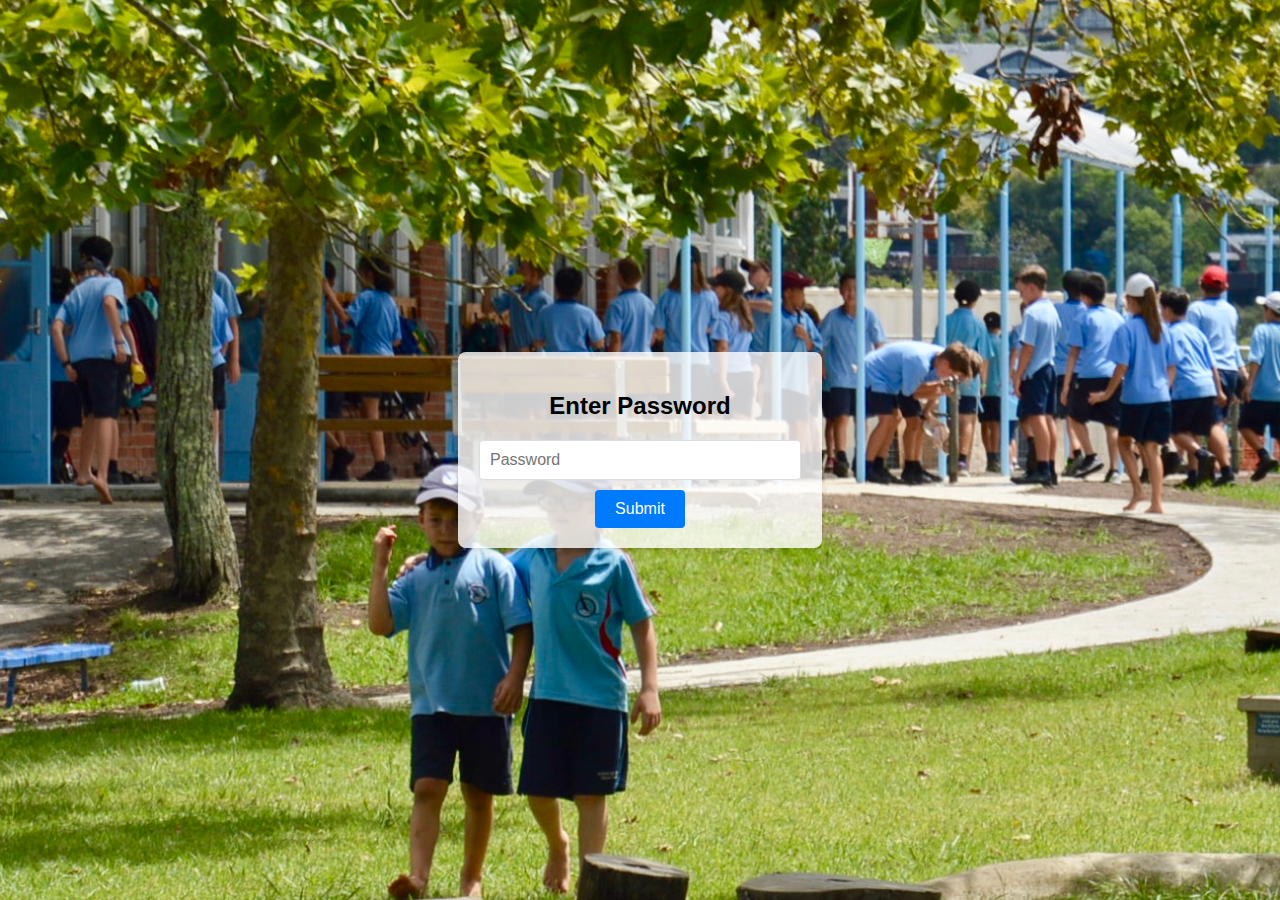
<file: index.html>
<!DOCTYPE html>
<html lang="en">
<head>
  <meta charset="UTF-8">
  <meta name="viewport" content="width=device-width, initial-scale=1.0">
  <title>Password Protected Website</title>
  <style>
    body {
      font-family: Arial, sans-serif;
      margin: 0;
      padding: 0;
      height: 100vh;
      display: flex;
      justify-content: center;
      align-items: center;
      background: url('DSC_0139-1.jpg') no-repeat center center/cover;
    }
    .password-container {
      text-align: center;
      padding: 20px;
      background: rgba(255, 255, 255, 0.8); /* Semi-transparent white background */
      box-shadow: 0 4px 6px rgba(0, 0, 0, 0.1);
      border-radius: 8px;
    }
    input[type="password"] {
      padding: 10px;
      font-size: 16px;
      border: 1px solid #ddd;
      border-radius: 4px;
      width: 100%;
      max-width: 300px;
    }
    button {
      margin-top: 10px;
      padding: 10px 20px;
      font-size: 16px;
      border: none;
      border-radius: 4px;
      background-color: #007BFF;
      color: white;
      cursor: pointer;
    }
    button:hover {
      background-color: #0056b3;
    }
    #error-message {
      color: red;
      margin-top: 10px;
      display: none;
    }
  </style>
</head>
<body>
  <div class="password-container" id="password-container">
    <h2>Enter Password</h2>
    <input type="password" id="password-input" placeholder="Password">
    <button onclick="checkPassword()">Submit</button>
    <p id="error-message">Incorrect password. Try again.</p>
  </div>

  <script>
    const correctPassword = "mbps2025"; 

    function checkPassword() {
      const input = document.getElementById("password-input").value;
      const errorMessage = document.getElementById("error-message");

      if (input === correctPassword) {
        
        window.location.href = "homepage.html"; 
      } else {
        errorMessage.style.display = "block";
      }
    }  
  </script>
</body>
</html>
</file>
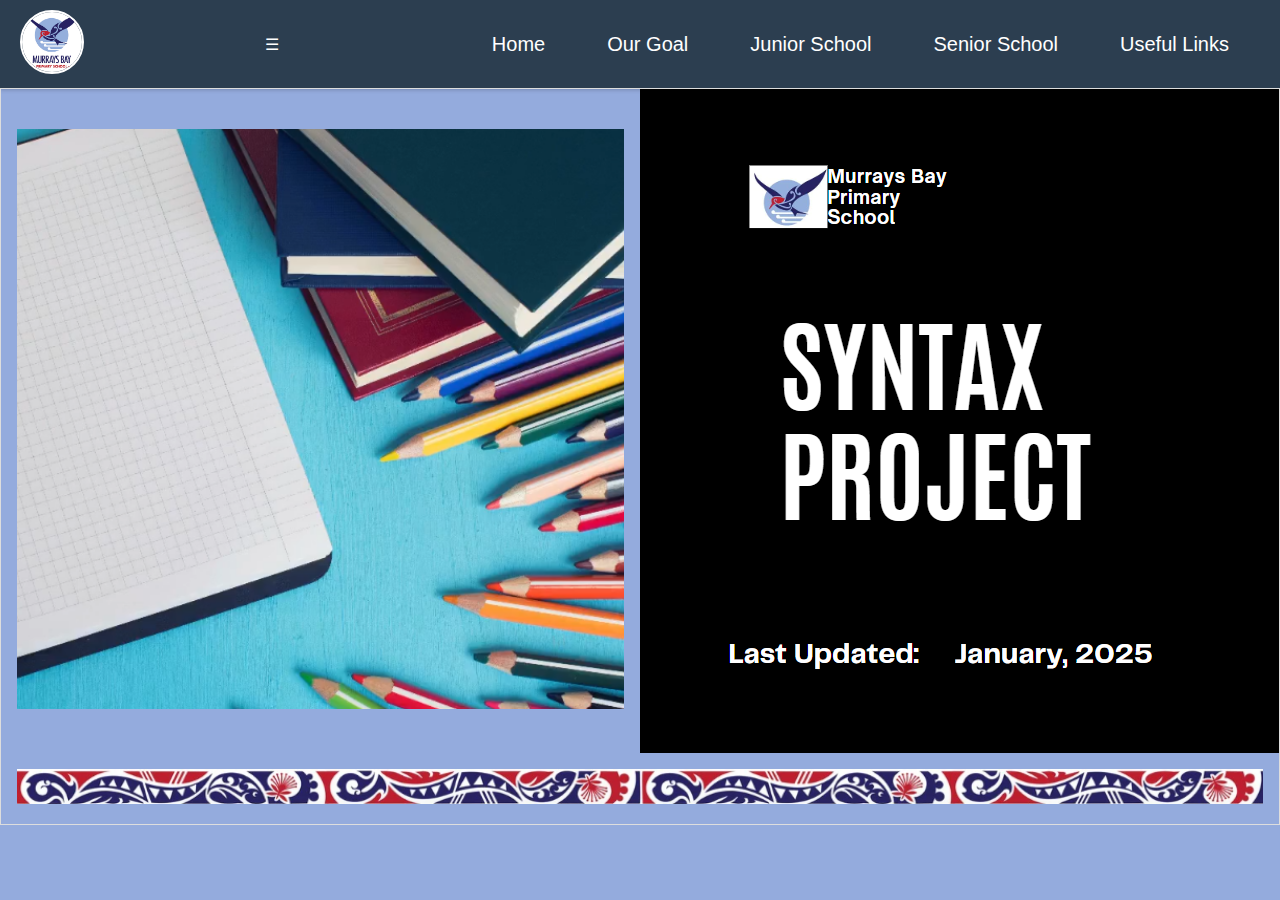
<file: homepage.html>
<!DOCTYPE html>
<html lang="en">
<head>
  <meta charset="UTF-8">
  <meta name="viewport" content="width=device-width, initial-scale=1.0">
  <title>Syntax Project</title>
  <link rel="stylesheet" href="style.css">
</head>
<body>
  <!-- Navigation Bar -->
  <nav>
    <div class="logo">
      <img src="MB_Logo_col-copywebsite.jpeg" alt="Logo"> <!-- Replace this URL with your logo -->
    </div>
    <div class="menu-toggle" onclick="toggleMenu()">☰</div> <!-- Toggle for small screens -->
    <ul id="nav-links">
      <li><a href="homepage.html">Home</a></li>
      <li><a href="Our Goal.html">Our Goal</a></li>
      <li><a href="Junior.html">Junior School</a></li>
      <li><a href="Senior.html">Senior School</a></li>
      <li><a href="#">Useful Links</a></li>
    </ul>
  </nav>

  <!-- Page Content -->
 
    <table width="100%" >
      <tr width="100%" >
        <td align="center" valign="middle" width="50%" >
           <img width="100%" height="100%" src="school.png" alt="Logo">
        </td>
         <td align="center" valign="middle" bgcolor="black" width="100%" >
        
          <img  src="Screenshot 2024-12-30 125106.png" alt="Logo">
          
        </td>
      </tr>
      <tr width="100%">
        <td colspan="2" width="100%" >
          <div >
           <img  width="100%"  src="maori.png" alt="Logo"/>
            </div>
        </td>
      </tr>
    </table>
   


  <script>
    // Function to toggle the menu on smaller screens
    function toggleMenu() {
      const navLinks = document.getElementById("nav-links");
      navLinks.classList.toggle("active");
    }
  </script>
</body>
</html>
</file>
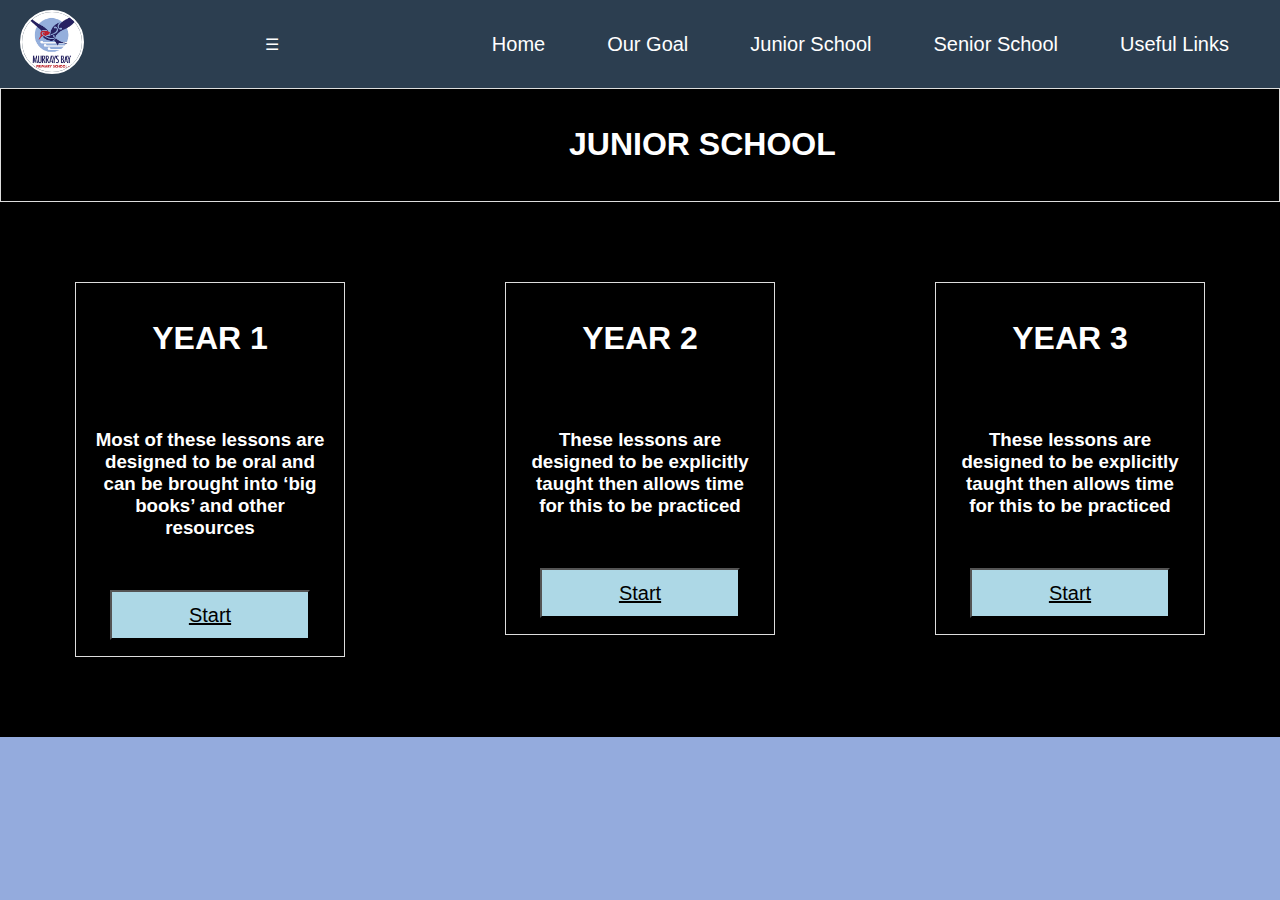
<file: Junior.html>
<!DOCTYPE html>
<html lang="en">
<head>
  <meta charset="UTF-8">
  <meta name="viewport" content="width=device-width, initial-scale=1.0">
  <title>Syntax Project</title>
    <link rel="stylesheet" href="style.css">
</head>
<body>
  <!-- Navigation Bar -->
  <nav>
    <div class="logo">
      <img src="MB_Logo_col-copywebsite.jpeg" alt="Logo"> <!-- Replace this URL with your logo -->
    </div>
    <div class="menu-toggle" onclick="toggleMenu()">☰</div> <!-- Toggle for small screens -->
    <ul id="nav-links">
      <li><a href="homepage.html">Home</a></li>
      <li><a href="Our Goal.html">Our Goal</a></li>
      <li><a href="Junior.html">Junior School</a></li>
      <li><a href="Senior.html">Senior School</a></li>
      <li><a href="#">Useful Links</a></li>
    </ul>
  </nav>






  <script>
    // Function to toggle the menu on smaller screens
    function toggleMenu() {
      const navLinks = document.getElementById("nav-links");
      navLinks.classList.toggle("active");
    }
  </script>
  <table width="100%" class="table2"  style="float: left">
    <tr width="100%" colspan= 3>
      <td align="center" vallign="middle" bgcolor="black" >

      </td>
      <td align="center" vallign="middle" bgcolor="black">
        <h1>JUNIOR SCHOOL</h1>
      </td>
    </tr>
  </table>
  <div class="row">
    <div class="column">
      <table>
        <tr>
          <th><h1>YEAR 1</h1></th>

        </tr>
        <tr>
          <td><h3>Most of these lessons are designed to be oral  and can be brought into ‘big books’ and other resources</h3></td>

        </tr>
        <tr>
          <td><button type="button" onclick="location.href = 'Year 1.html';"  >Start</button></td>

        </tr>

      </table>
    </div>
    <div class="column">
      <table>
        <tr>

          <th><h1>YEAR 2</h1></th>
        </tr>
        <tr>

          <td><h3>These lessons are designed to be explicitly taught then allows time for this to be practiced</h3> </td>
        </tr>
        <tr>

          <td><button type="button" onclick="location.href = 'Year 2.html';"  >Start</button></td>
        </tr>
      </table>
    </div>
    <div class="column">
      <table>
        <tr>
          <th><h1>YEAR 3</h1></th>

        </tr>
        <tr>
          <td><h3>These lessons are designed to be explicitly taught then allows time for this to be practiced</h3> </td>

        </tr>
        <tr>
          <td><button type="button" onclick="location.href = 'Year 3.html';"  >Start</button></td>
        </tr>
      </table>
    </div>
  </div>
  
 
  
  </body>
  </html>
</file>
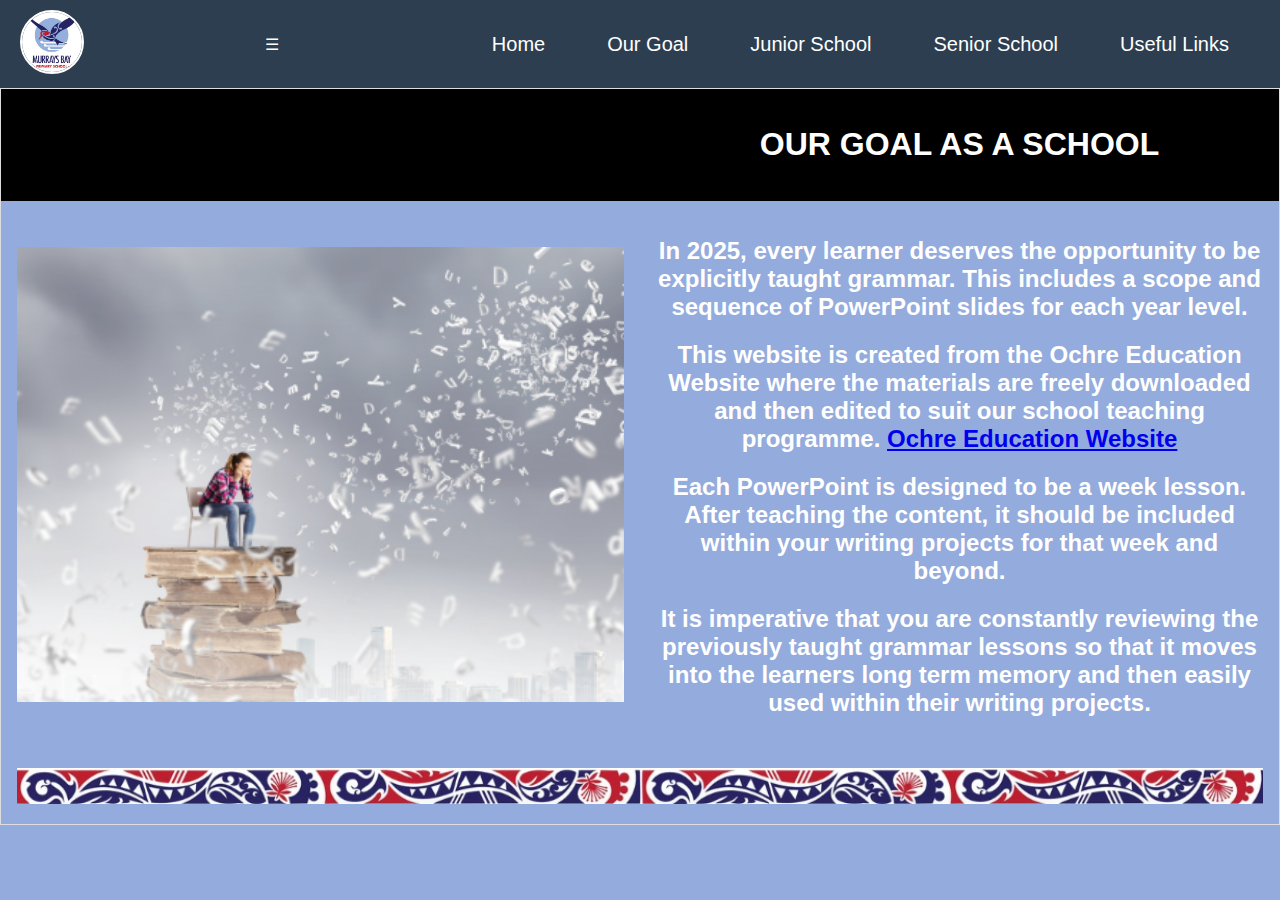
<file: Our Goal.html>
<!DOCTYPE html>
<html lang="en">
<head>
  <meta charset="UTF-8">
  <meta name="viewport" content="width=device-width, initial-scale=1.0">
  <title>Syntax Project</title>
    <link rel="stylesheet" href="style.css">
</head>
<body>
  <!-- Navigation Bar -->
  <nav>
    <div class="logo">
      <img src="MB_Logo_col-copywebsite.jpeg" alt="Logo"> <!-- Replace this URL with your logo -->
    </div>
    <div class="menu-toggle" onclick="toggleMenu()">☰</div> <!-- Toggle for small screens -->
    <ul id="nav-links">
      <li><a href="homepage.html">Home</a></li>
      <li><a href="Our Goal.html">Our Goal</a></li>
      <li><a href="Junior.html">Junior School</a></li>
      <li><a href="Senior.html">Senior School</a></li>
      <li><a href="#">Useful Links</a></li>
    </ul>
  </nav>






  <script>
    // Function to toggle the menu on smaller screens
    function toggleMenu() {
      const navLinks = document.getElementById("nav-links");
      navLinks.classList.toggle("active");
    }
  </script>
  <table width="100%" >
    <tr width="100%" >
      <td align="center" vallign="middle" width="50%" bgcolor="black" >
        
      </td>
      <td align="center" vallign="middle" width="50%" bgcolor="black">
        <H1>OUR GOAL AS A SCHOOL</H1>
      </td>
    </tr>
    <tr width="100%" >
      <td align="center" valign="middle" width="50%" >
         <img width="100%" height="100%" src="ourgoal.png" alt="Logo">
      </td>
       <td align="center" valign="middle" width="100%" >
          <h2 >
            In 2025, every learner deserves the opportunity to be explicitly taught grammar. This includes a scope and sequence of PowerPoint slides for each year level. 
             </h2>
         <h2 >
            This website is created from the Ochre Education Website where the materials are freely downloaded and then edited to suit our school teaching programme.   <a href="https://ochre.org.au/ac/the-grammar-project/history/">Ochre Education Website</a>
           </h2>
          <h2 >
            Each PowerPoint is designed to be a week lesson. After teaching the content, it should be included within your writing projects for that week and beyond.
            </h2 >
          <h2 >
            It is imperative that you are constantly reviewing the previously taught grammar lessons so that it moves into the learners long term memory and then easily used within their writing projects.   
          </h2>
        
      </td>
    </tr>
    <tr width="100%">
      <td colspan="2" width="100%" >
        <div >
         <img  width="100%"  src="maori.png" alt="Logo"/>
          </div>
      </td>
    </tr>
  </table>


  
  </body>
  </html>
</file>
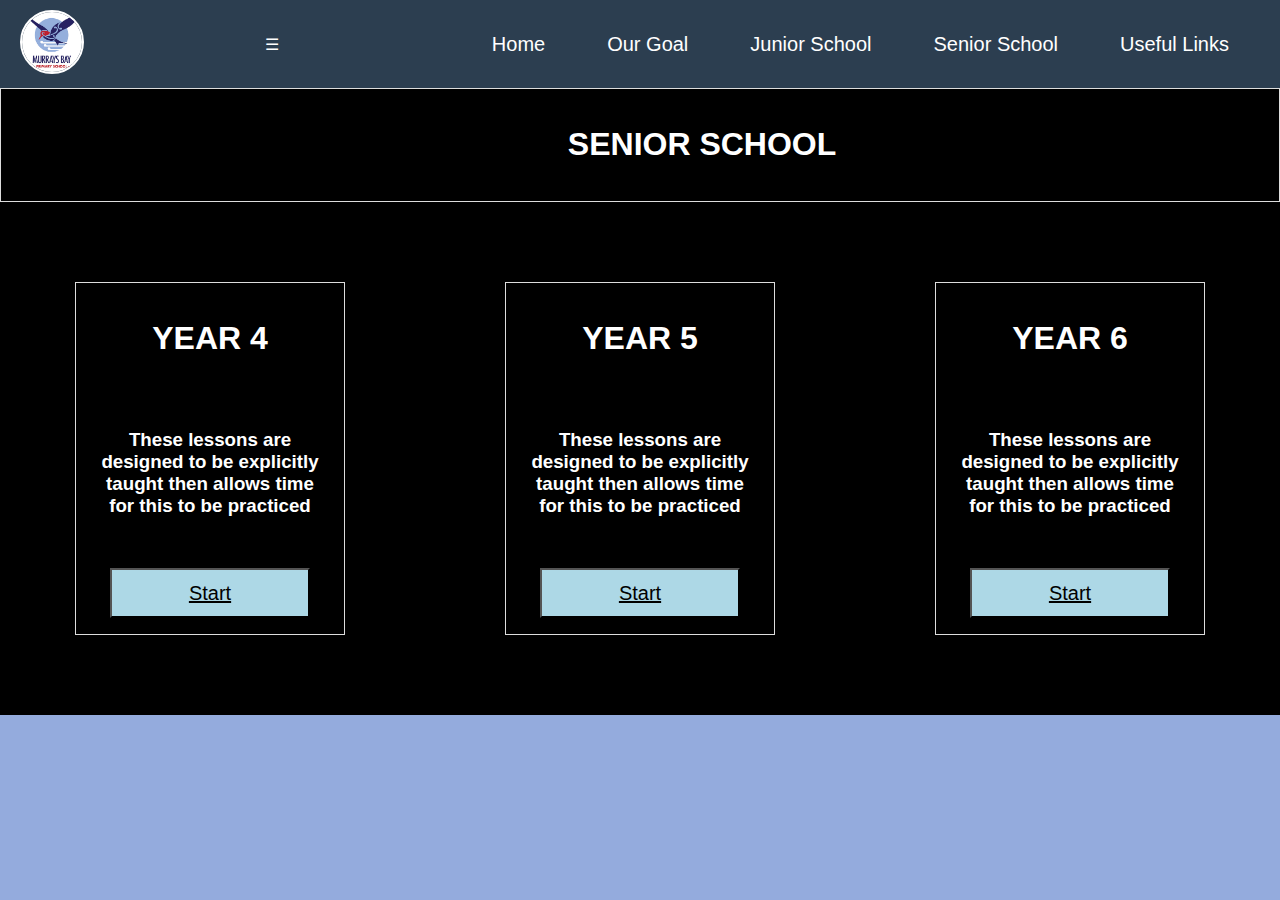
<file: Senior.html>
<!DOCTYPE html>
<html lang="en">
<head>
  <meta charset="UTF-8">
  <meta name="viewport" content="width=device-width, initial-scale=1.0">
  <title>Syntax Project</title>
    <link rel="stylesheet" href="style.css">
</head>
<body>
  <!-- Navigation Bar -->
  <nav>
    <div class="logo">
      <img src="MB_Logo_col-copywebsite.jpeg" alt="Logo"> <!-- Replace this URL with your logo -->
    </div>
    <div class="menu-toggle" onclick="toggleMenu()">☰</div> <!-- Toggle for small screens -->
    <ul id="nav-links">
      <li><a href="homepage.html">Home</a></li>
      <li><a href="Our Goal.html">Our Goal</a></li>
      <li><a href="Junior.html">Junior School</a></li>
      <li><a href="Senior.html">Senior School</a></li>
      <li><a href="#">Useful Links</a></li>
    </ul>
  </nav>






  <script>
    // Function to toggle the menu on smaller screens
    function toggleMenu() {
      const navLinks = document.getElementById("nav-links");
      navLinks.classList.toggle("active");
    }
  </script>
  <table width="100%" class="table2"  style="float: left">
    <tr width="100%" colspan= 3>
      <td align="center" vallign="middle" bgcolor="black" >

      </td>
      <td align="center" vallign="middle" bgcolor="black">
        <h1>SENIOR SCHOOL</h1>
      </td>
    </tr>
  </table>
  <div class="row">
    <div class="column">
      <table>
        <tr>
          <th><h1>YEAR 4</h1></th>

        </tr>
        <tr>
          <td><h3>These lessons are designed to be explicitly taught then allows time for this to be practiced  </h3></td>

        </tr>
        <tr>
          <td><button type="button" onclick="location.href = 'Year 4.html';"  >Start</button></td>

        </tr>

      </table>
    </div>
    <div class="column">
      <table>
        <tr>

          <th><h1>YEAR 5</h1></th>
        </tr>
        <tr>

          <td><h3>These lessons are designed to be explicitly taught then allows time for this to be practiced  </h3> </td>
        </tr>
        <tr>
          <td><button type="button" onclick="location.href = 'Year 5.html';"  >Start</button></td>
           
        </tr>
      </table>
    </div>
    <div class="column">
      <table>
        <tr>
          <th><h1>YEAR 6</h1></th>

        </tr>
        <tr>
          <td><h3>These lessons are designed to be explicitly taught then allows time for this to be practiced</h3> </td>

        </tr>
        <tr>
          <td><button type="button" onclick="location.href = 'Year 6.html';"  >Start</button></td>
        </tr>
      </table>
    </div>
  </div>
  
 
  
  </body>
  </html>
</file>
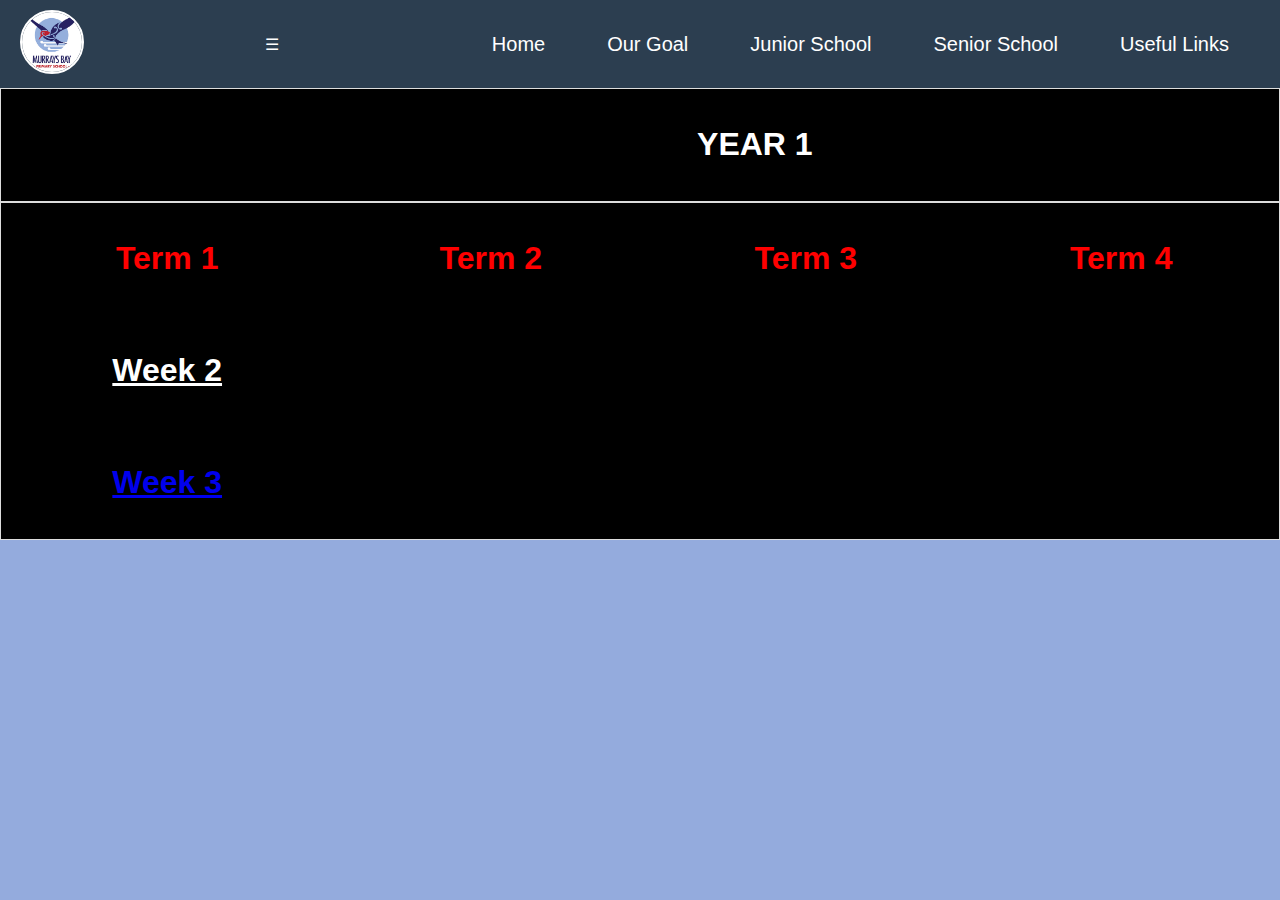
<file: Year 1.html>
<!DOCTYPE html>
<html lang="en">
<head>
  <meta charset="UTF-8">
  <meta name="viewport" content="width=device-width, initial-scale=1.0">
  <title>Syntax Project</title>
    <link rel="stylesheet" href="style.css">
</head>
<body>
  <!-- Navigation Bar -->
  <nav>
    <div class="logo">
      <img src="MB_Logo_col-copywebsite.jpeg" alt="Logo"> <!-- Replace this URL with your logo -->
    </div>
    <div class="menu-toggle" onclick="toggleMenu()">☰</div> <!-- Toggle for small screens -->
    <ul id="nav-links">
      <li><a href="homepage.html">Home</a></li>
      <li><a href="Our Goal.html">Our Goal</a></li>
      <li><a href="Junior.html">Junior School</a></li>
      <li><a href="SeniorSchool.html">Senior School</a></li>
      <li><a href="#">Useful Links</a></li>
    </ul>
  </nav>






  <script>
    // Function to toggle the menu on smaller screens
    function toggleMenu() {
      const navLinks = document.getElementById("nav-links");
      navLinks.classList.toggle("active");
    }
  </script>
  <table width="100%" class="table2"  >
    <tr width="100%" colspan= 3>
      <td align="center" vallign="middle" bgcolor="black" >

      </td>
      <td align="center" vallign="middle" bgcolor="black">
        <h1>YEAR 1</h1>
      </td>
    </tr>
  </table>

      <table class="table2">
        <tr>
          <td><h1 style="color: red;">Term 1</h1></td>
           <td><h1 style="color: red;">Term 2</h1></td>
           <td><h1 style="color: red;">Term 3</h1></td>
           <td><h1 style="color: red;">Term 4</h1></td>
        </tr>
        <tr>
          <th><h1><a style="color: white;" href="https://docs.google.com/presentation/d/1K2YZYILwFirZChJcPLS_Wo4FsCq1Iwapoz-VOJPJvwY/edit#slide=id.p1" > Week 2</a></h1></th>
          <tr>
            <th><h1><a href="https://docs.google.com/presentation/d/1K2YZYILwFirZChJcPLS_Wo4FsCq1Iwapoz-VOJPJvwY/edit#slide=id.p1" > Week 3</a></h1></th>
          </tr>
        </tr>
 
      </table>
    </div>
  </div>
  
 
  
  </body>
  </html>
</file>
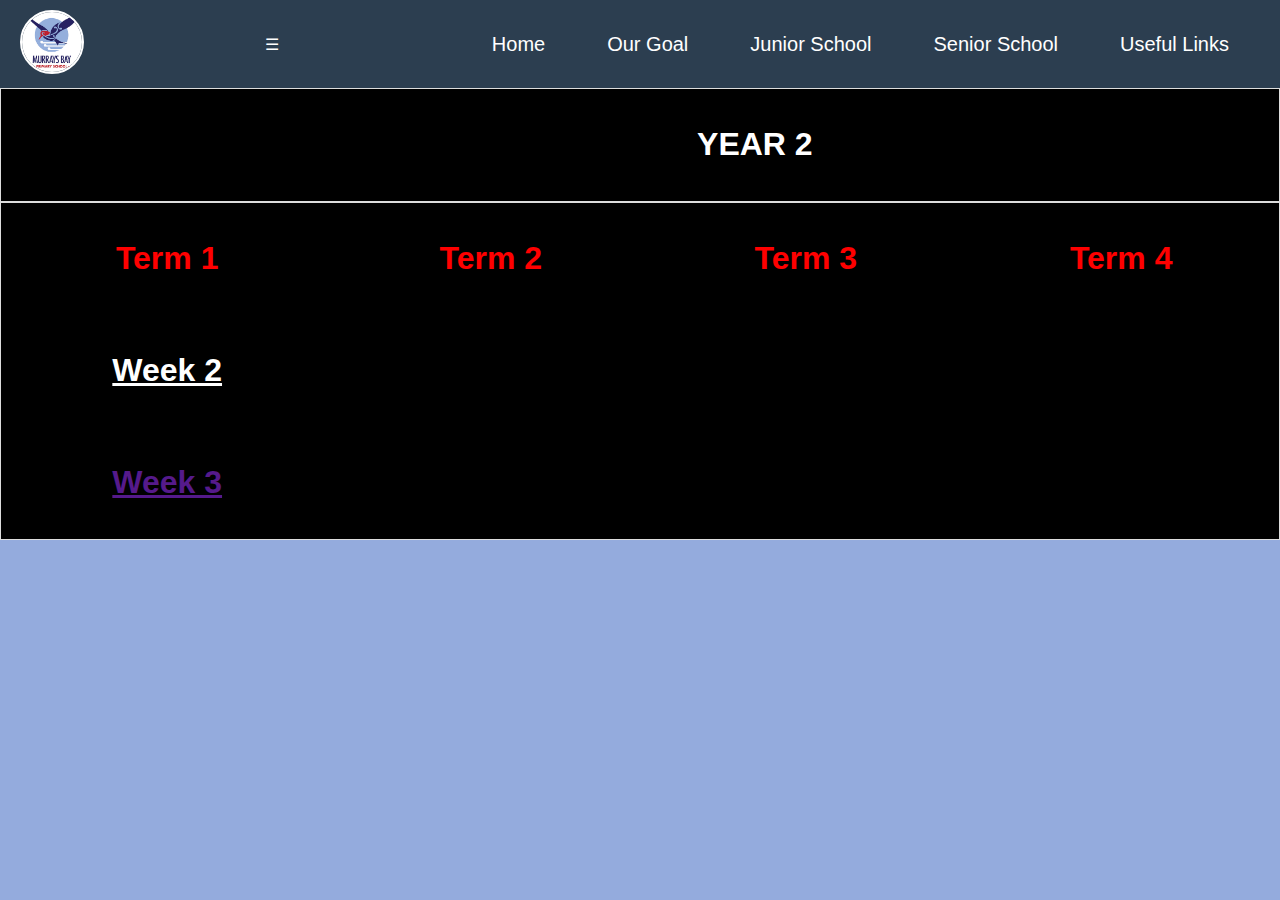
<file: Year 2.html>
<!DOCTYPE html>
<html lang="en">
<head>
  <meta charset="UTF-8">
  <meta name="viewport" content="width=device-width, initial-scale=1.0">
  <title>Syntax Project</title>
    <link rel="stylesheet" href="style.css">
</head>
<body>
  <!-- Navigation Bar -->
  <nav>
    <div class="logo">
      <img src="MB_Logo_col-copywebsite.jpeg" alt="Logo"> <!-- Replace this URL with your logo -->
    </div>
    <div class="menu-toggle" onclick="toggleMenu()">☰</div> <!-- Toggle for small screens -->
    <ul id="nav-links">
      <li><a href="homepage.html">Home</a></li>
      <li><a href="Our Goal.html">Our Goal</a></li>
      <li><a href="Junior.html">Junior School</a></li>
      <li><a href="SeniorSchool.html">Senior School</a></li>
      <li><a href="#">Useful Links</a></li>
    </ul>
  </nav>






  <script>
    // Function to toggle the menu on smaller screens
    function toggleMenu() {
      const navLinks = document.getElementById("nav-links");
      navLinks.classList.toggle("active");
    }
  </script>
  <table width="100%" class="table2"  >
    <tr width="100%" colspan= 3>
      <td align="center" vallign="middle" bgcolor="black" >

      </td>
      <td align="center" vallign="middle" bgcolor="black">
        <h1>YEAR 2</h1>
      </td>
    </tr>
  </table>

      <table class="table2">
        <tr>
          <td><h1 style="color: red;">Term 1</h1></td>
           <td><h1 style="color: red;">Term 2</h1></td>
           <td><h1 style="color: red;">Term 3</h1></td>
           <td><h1 style="color: red;">Term 4</h1></td>
        </tr>
        <tr>
          <th><h1><a style="color: white;" href="https://docs.google.com/presentation/d/1bkKcv_mfH6F5XzpFQ1_ije6bISbnoK1TrineR6cTC_4/edit#slide=id.p1" > Week 2</a></h1></th>
          <tr>
            <th><h1><a href="" > Week 3</a></h1></th>
          </tr>
        </tr>
 
      </table>
    </div>
  </div>
  
 
  
  </body>
  </html>
</file>
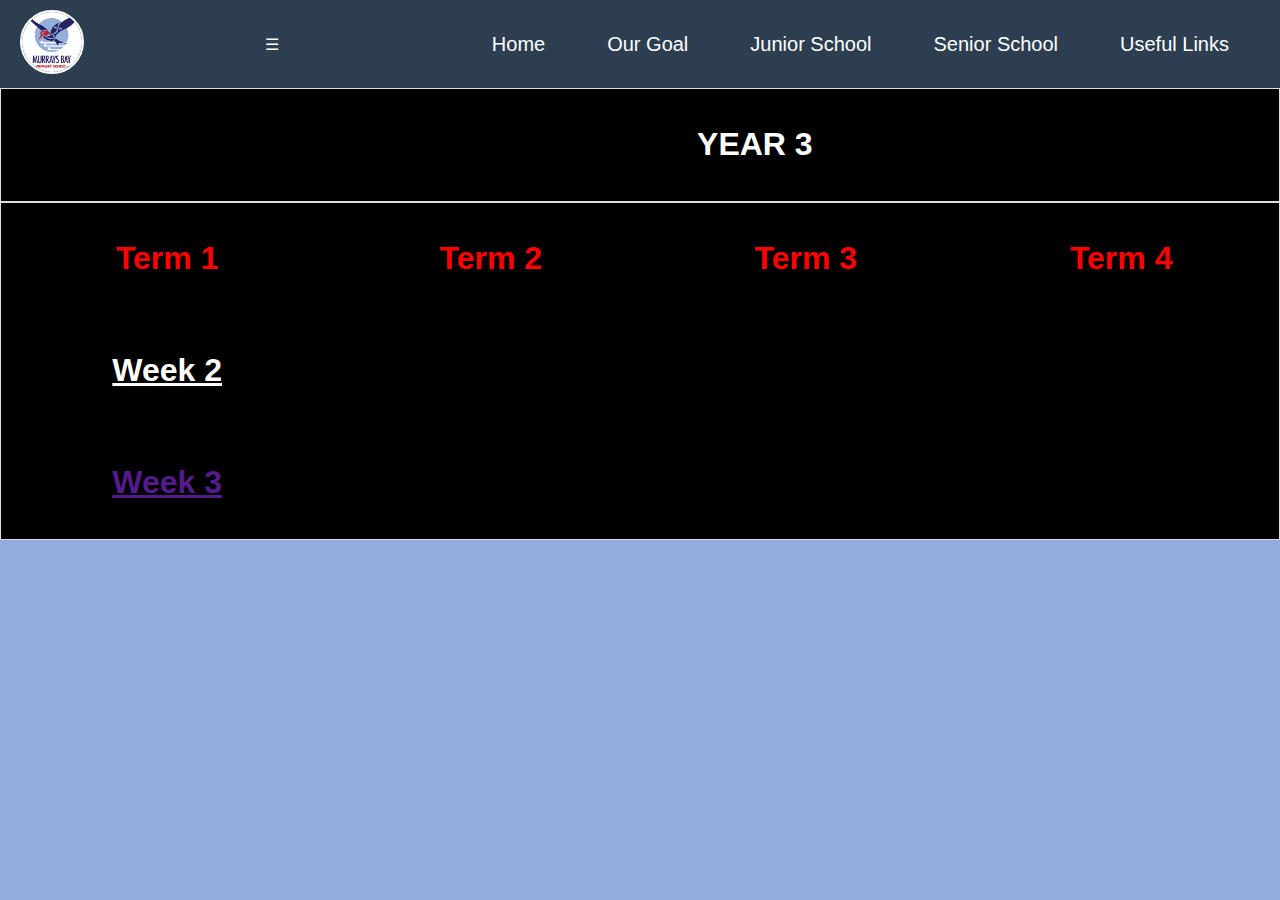
<file: Year 3.html>
<!DOCTYPE html>
<html lang="en">
<head>
  <meta charset="UTF-8">
  <meta name="viewport" content="width=device-width, initial-scale=1.0">
  <title>Syntax Project</title>
    <link rel="stylesheet" href="style.css">
</head>
<body>
  <!-- Navigation Bar -->
  <nav>
    <div class="logo">
      <img src="MB_Logo_col-copywebsite.jpeg" alt="Logo"> <!-- Replace this URL with your logo -->
    </div>
    <div class="menu-toggle" onclick="toggleMenu()">☰</div> <!-- Toggle for small screens -->
    <ul id="nav-links">
      <li><a href="homepage.html">Home</a></li>
      <li><a href="Our Goal.html">Our Goal</a></li>
      <li><a href="Junior.html">Junior School</a></li>
      <li><a href="SeniorSchool.html">Senior School</a></li>
      <li><a href="#">Useful Links</a></li>
    </ul>
  </nav>






  <script>
    // Function to toggle the menu on smaller screens
    function toggleMenu() {
      const navLinks = document.getElementById("nav-links");
      navLinks.classList.toggle("active");
    }
  </script>
  <table width="100%" class="table2"  >
    <tr width="100%" colspan= 3>
      <td align="center" vallign="middle" bgcolor="black" >

      </td>
      <td align="center" vallign="middle" bgcolor="black">
        <h1>YEAR 3</h1>
      </td>
    </tr>
  </table>

      <table class="table2">
        <tr>
          <td><h1 style="color: red;">Term 1</h1></td>
           <td><h1 style="color: red;">Term 2</h1></td>
           <td><h1 style="color: red;">Term 3</h1></td>
           <td><h1 style="color: red;">Term 4</h1></td>
        </tr>
        <tr>
          <th><h1><a style="color: white;" href="https://docs.google.com/presentation/d/1JzlUPrxDhjPlU41GZJ0LqdohBpSuNYKstTq7BC8VqJw/edit#slide=id.p1" > Week 2</a></h1></th>
          <tr>
            <th><h1><a href="" > Week 3</a></h1></th>
          </tr>
        </tr>
 
      </table>
    </div>
  </div>
  
 
  
  </body>
  </html>
</file>
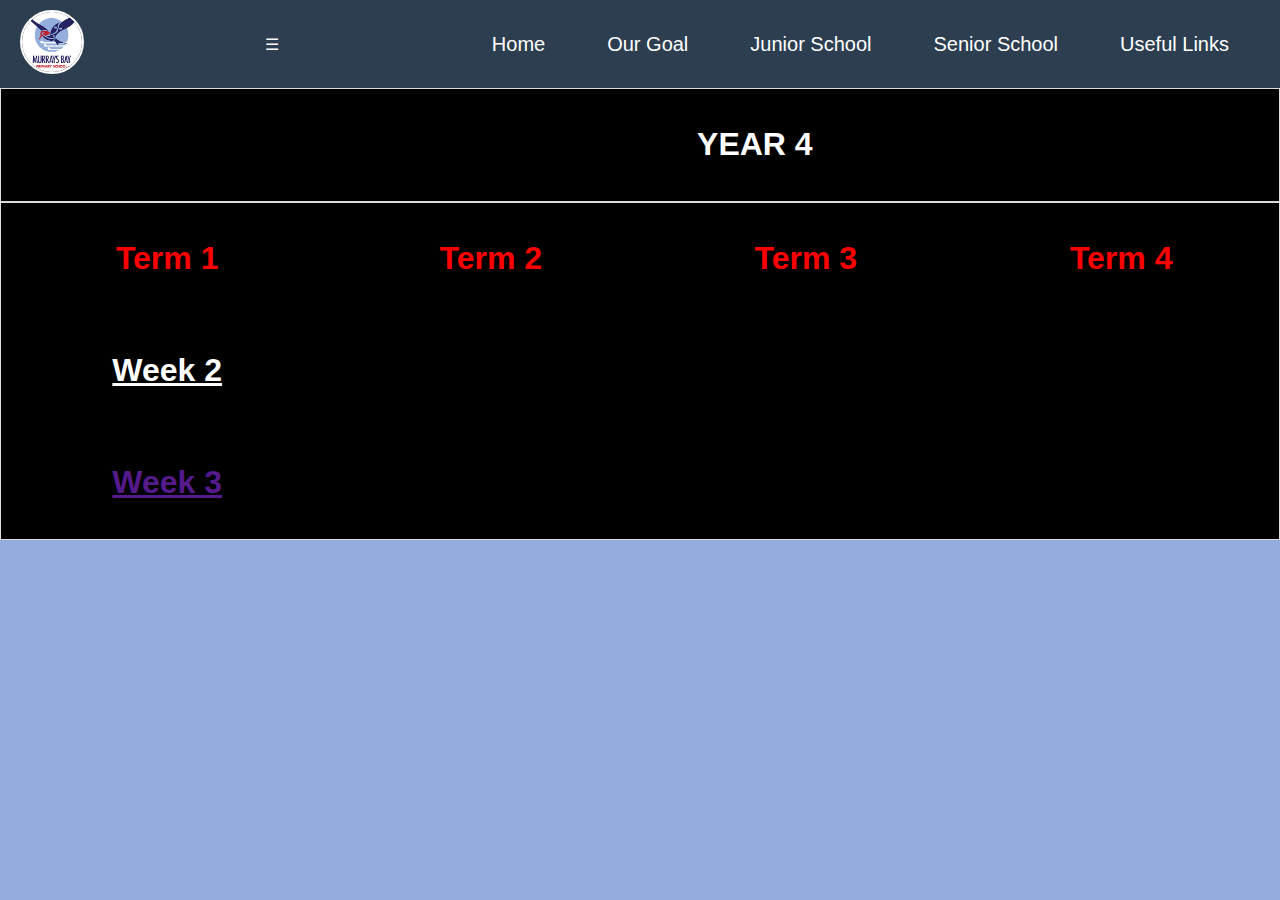
<file: Year 4.html>
<!DOCTYPE html>
<html lang="en">
<head>
  <meta charset="UTF-8">
  <meta name="viewport" content="width=device-width, initial-scale=1.0">
  <title>Syntax Project</title>
    <link rel="stylesheet" href="style.css">
</head>
<body>
  <!-- Navigation Bar -->
  <nav>
    <div class="logo">
      <img src="MB_Logo_col-copywebsite.jpeg" alt="Logo"> <!-- Replace this URL with your logo -->
    </div>
    <div class="menu-toggle" onclick="toggleMenu()">☰</div> <!-- Toggle for small screens -->
    <ul id="nav-links">
      <li><a href="homepage.html">Home</a></li>
      <li><a href="Our Goal.html">Our Goal</a></li>
      <li><a href="Junior.html">Junior School</a></li>
      <li><a href="SeniorSchool.html">Senior School</a></li>
      <li><a href="#">Useful Links</a></li>
    </ul>
  </nav>






  <script>
    // Function to toggle the menu on smaller screens
    function toggleMenu() {
      const navLinks = document.getElementById("nav-links");
      navLinks.classList.toggle("active");
    }
  </script>
  <table width="100%" class="table2"  >
    <tr width="100%" colspan= 3>
      <td align="center" vallign="middle" bgcolor="black" >

      </td>
      <td align="center" vallign="middle" bgcolor="black">
        <h1>YEAR 4</h1>
      </td>
    </tr>
  </table>

      <table class="table2">
        <tr>
          <td><h1 style="color: red;">Term 1</h1></td>
           <td><h1 style="color: red;">Term 2</h1></td>
           <td><h1 style="color: red;">Term 3</h1></td>
           <td><h1 style="color: red;">Term 4</h1></td>
        </tr>
        <tr>
          <th><h1><a style="color: white;" href="https://docs.google.com/presentation/d/1H46B9WV6abM3v_HcaIVo4YlGfV7n44owzlK0wMB6O3Y/edit#slide=id.p1" > Week 2</a></h1></th>
          <tr>
            <th><h1><a href="" > Week 3</a></h1></th>
          </tr>
        </tr>
 
      </table>
    </div>
  </div>
  
 
  
  </body>
  </html>
</file>
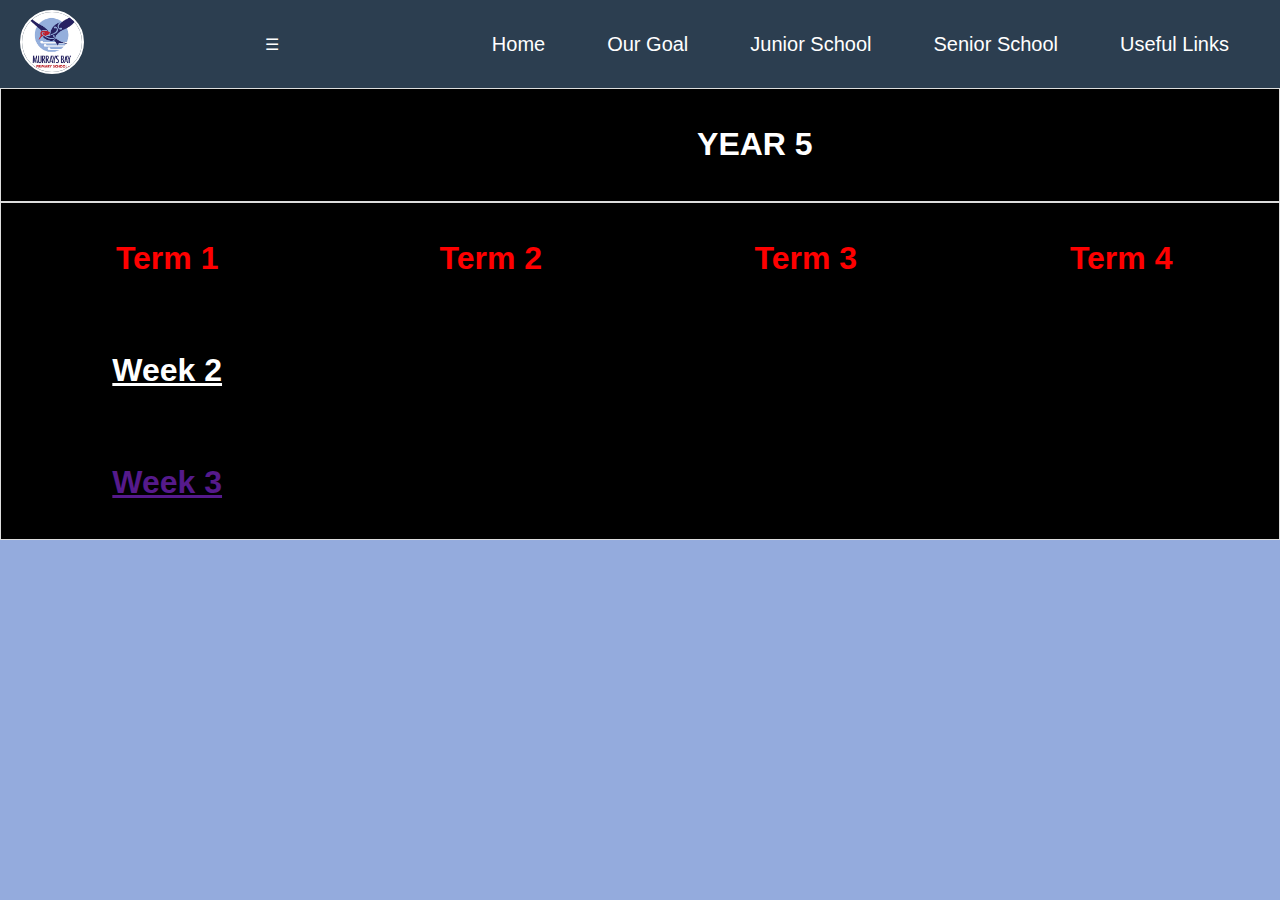
<file: Year 5.html>
<!DOCTYPE html>
<html lang="en">
<head>
  <meta charset="UTF-8">
  <meta name="viewport" content="width=device-width, initial-scale=1.0">
  <title>Syntax Project</title>
    <link rel="stylesheet" href="style.css">
</head>
<body>
  <!-- Navigation Bar -->
  <nav>
    <div class="logo">
      <img src="MB_Logo_col-copywebsite.jpeg" alt="Logo"> <!-- Replace this URL with your logo -->
    </div>
    <div class="menu-toggle" onclick="toggleMenu()">☰</div> <!-- Toggle for small screens -->
    <ul id="nav-links">
      <li><a href="homepage.html">Home</a></li>
      <li><a href="Our Goal.html">Our Goal</a></li>
      <li><a href="Junior.html">Junior School</a></li>
      <li><a href="SeniorSchool.html">Senior School</a></li>
      <li><a href="#">Useful Links</a></li>
    </ul>
  </nav>






  <script>
    // Function to toggle the menu on smaller screens
    function toggleMenu() {
      const navLinks = document.getElementById("nav-links");
      navLinks.classList.toggle("active");
    }
  </script>
  <table width="100%" class="table2"  >
    <tr width="100%" colspan= 3>
      <td align="center" vallign="middle" bgcolor="black" >

      </td>
      <td align="center" vallign="middle" bgcolor="black">
        <h1>YEAR 5</h1>
      </td>
    </tr>
  </table>

      <table class="table2">
        <tr>
          <td><h1 style="color: red;">Term 1</h1></td>
           <td><h1 style="color: red;">Term 2</h1></td>
           <td><h1 style="color: red;">Term 3</h1></td>
           <td><h1 style="color: red;">Term 4</h1></td>
        </tr>
        <tr>
          <th><h1><a style="color: white;" href="https://docs.google.com/presentation/d/1MOGmRQq9cWaZH5vX4H5yK8JVPP2rM4WYfUmSfDIM7fc/edit#slide=id.p1" > Week 2</a></h1></th>
          <tr>
            <th><h1><a href="" > Week 3</a></h1></th>
          </tr>
        </tr>
 
      </table>
    </div>
  </div>
  
 
  
  </body>
  </html>
</file>
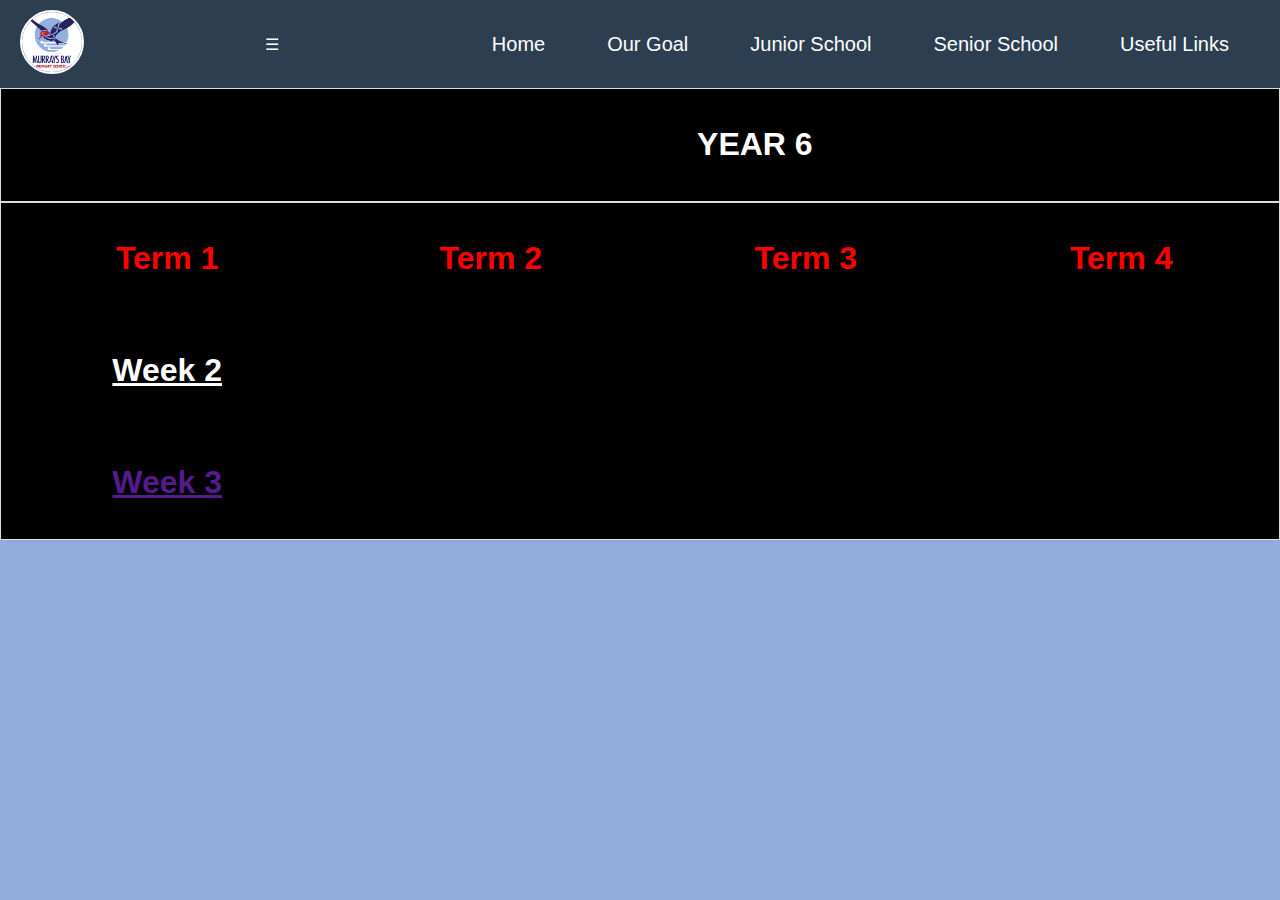
<file: Year 6.html>
<!DOCTYPE html>
<html lang="en">
<head>
  <meta charset="UTF-8">
  <meta name="viewport" content="width=device-width, initial-scale=1.0">
  <title>Syntax Project</title>
    <link rel="stylesheet" href="style.css">
</head>
<body>
  <!-- Navigation Bar -->
  <nav>
    <div class="logo">
      <img src="MB_Logo_col-copywebsite.jpeg" alt="Logo"> <!-- Replace this URL with your logo -->
    </div>
    <div class="menu-toggle" onclick="toggleMenu()">☰</div> <!-- Toggle for small screens -->
    <ul id="nav-links">
      <li><a href="homepage.html">Home</a></li>
      <li><a href="Our Goal.html">Our Goal</a></li>
      <li><a href="Junior.html">Junior School</a></li>
      <li><a href="SeniorSchool.html">Senior School</a></li>
      <li><a href="#">Useful Links</a></li>
    </ul>
  </nav>






  <script>
    // Function to toggle the menu on smaller screens
    function toggleMenu() {
      const navLinks = document.getElementById("nav-links");
      navLinks.classList.toggle("active");
    }
  </script>
  <table width="100%" class="table2"  >
    <tr width="100%" colspan= 3>
      <td align="center" vallign="middle" bgcolor="black" >

      </td>
      <td align="center" vallign="middle" bgcolor="black">
        <h1>YEAR 6</h1>
      </td>
    </tr>
  </table>

      <table class="table2">
        <tr>
          <td><h1 style="color: red;">Term 1</h1></td>
           <td><h1 style="color: red;">Term 2</h1></td>
           <td><h1 style="color: red;">Term 3</h1></td>
           <td><h1 style="color: red;">Term 4</h1></td>
        </tr>
        <tr>
          <th><h1><a style="color: white;" href="https://docs.google.com/presentation/d/1iHTM3aTsDnXNkb-AwC1yXlpyCPDZvylk_TVzkVXx8gs/edit#slide=id.p1" > Week 2</a></h1></th>
          <tr>
            <th><h1><a href="" > Week 3</a></h1></th>
          </tr>
        </tr>
 
      </table>
    </div>
  </div>
  
 
  
  </body>
  </html>
</file>
<file: style.css>
html {
  height: 100%;
  width: 100%;
}


body {
  font-family: Arial, sans-serif;
  margin: 0;
  padding: 0;
  background-color: #94abdd;
}

/* Navigation Bar Styles */
nav {
  background-color: #2c3e50; /* Semi-dark blue */
  color: white;
  padding: 10px 20px;
  display: flex;
  justify-content: space-between;
  align-items: center;
  box-shadow: 0 2px 4px rgba(0, 0, 0, 0.2);
}

nav .logo img {
  height: 60px;
  width: 60px;
  border-radius: 50%; /* Make the logo circular */
  object-fit: cover; /* Ensure the image fits inside the circle */
  border: 2px solid white; /* Optional white border around the circle */
}

nav ul {
  list-style: none;
  display: flex;
  margin: 0;
  padding: 0;
}

nav ul li {
  margin: 0 15px;
}

nav ul li a {
  text-decoration: none;
  color: white;
  font-size: 20px;
  padding: 8px 16px;
  border-radius: 4px;
  transition: background-color 0.3s ease-in-out;
}

nav ul li a:hover {
  background-color: red; /* Hover effect: Red background */
  color: white;
}

/* Responsive Menu for Smaller Screens */
@media (max-width: 768px) {
  nav ul {
    flex-direction: column;
    display: none; /* Hidden by default */
    background-color: #2c3e50;
    width: 100%;
    text-align: center;
  }

  nav ul.active {
    display: flex; /* Show menu when active */
  }

  nav .menu-toggle {
    cursor: pointer;
    font-size: 20px;
    color: white;
    display: block;
  }
}

h2, h1, h3 {
    color:white;
}
h1 {
  font-size: xx-large;
}
.row {
  display: flex;
  margin-left:-5px;
  margin-right:-5px;
  background-color: black;
}

.column {
  flex: 30%;
  padding: 80px;
  background-color: black;
}

table {
  border-collapse: collapse;
  border-spacing: 0;
  width: 100%;
  border: 1px solid #ddd;
}
th, td {
  text-align: center;
  padding: 16px;
  border: none;
}
button {
  height: 50px;
  width:200px;
  background-color: lightblue;
  font-size : 20px;
  text-decoration: underline;
}
table.table1 {
  background-color: black;
  border-collapse: collapse;
  border: none;
}
table.table2 {
  background-color: black;
}
</file>
